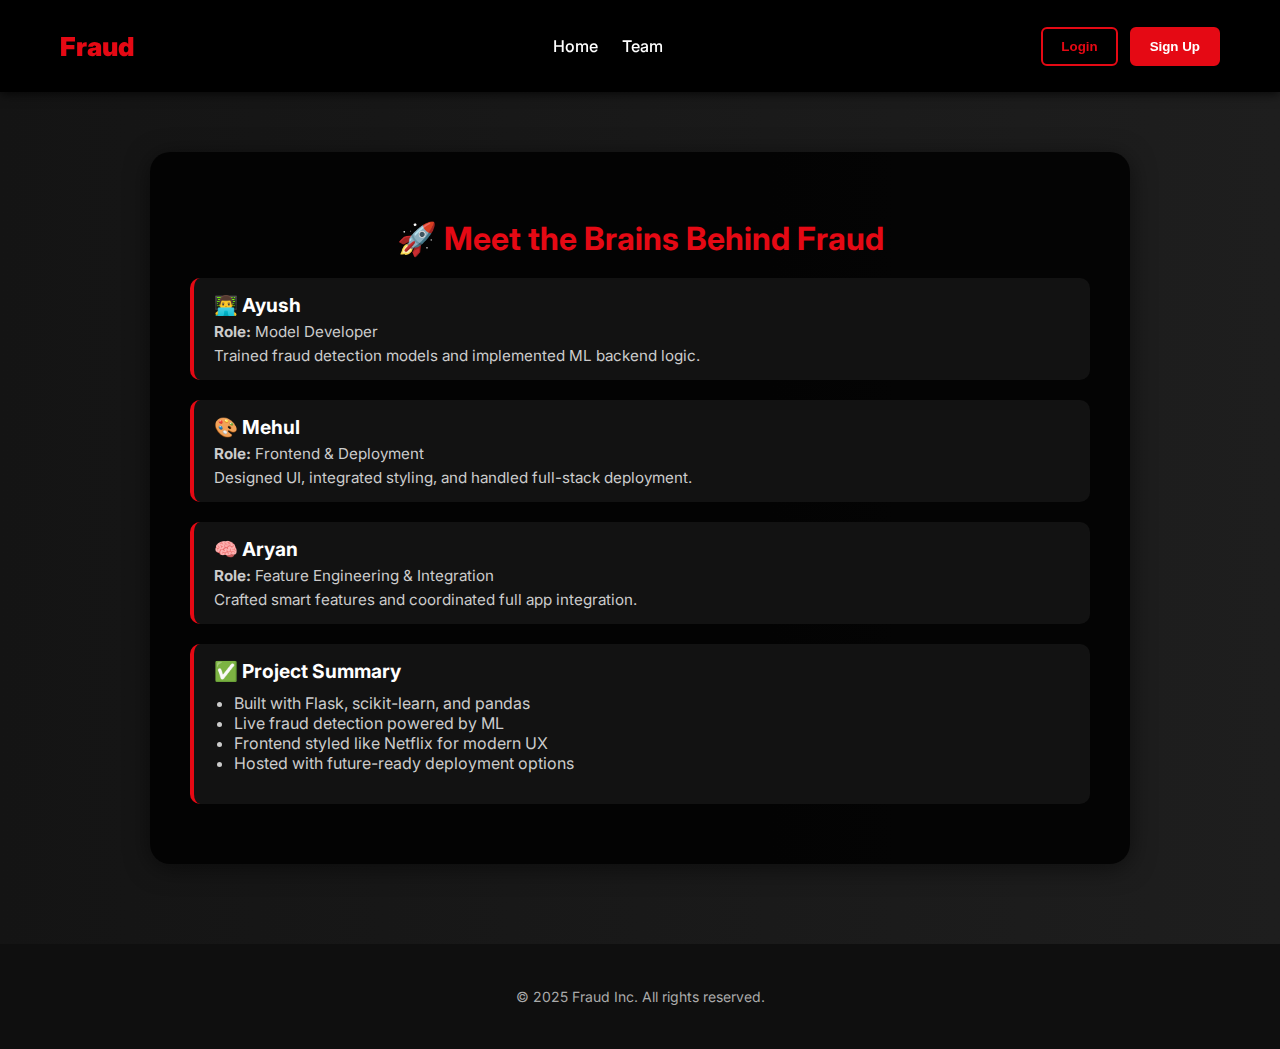
<file: team.html>
<!DOCTYPE html>
<html lang="en">
<head>
  <meta charset="UTF-8" />
  <meta name="viewport" content="width=device-width, initial-scale=1.0" />
  <title>Our Team | Fraud</title>
  <link href="https://fonts.googleapis.com/css2?family=Inter:wght@400;600;700&display=swap" rel="stylesheet" />
  <style>
    body {
      margin: 0;
      font-family: 'Inter', sans-serif;
      background: linear-gradient(to right, #141414, #1e1e1e);
      color: #e2e2e2;
      scroll-behavior: smooth;
      overflow-x: hidden;
    }
    .navbar {
      position: sticky;
      top: 0;
      z-index: 1000;
      background-color: #000;
      display: flex;
      justify-content: space-between;
      align-items: center;
      padding: 20px 60px;
      box-shadow: 0 2px 10px rgba(0,0,0,0.7);
    }
    .logo {
      font-size: 26px;
      font-weight: 900;
      color: #e50914;
    }
    .nav-links {
      list-style: none;
      display: flex;
      gap: 24px;
    }
    .nav-links li a {
      color: #ffffff;
      text-decoration: none;
      font-weight: 500;
      transition: color 0.3s;
    }
    .nav-links li a:hover {
      color: #e50914;
    }
    .auth-buttons {
      display: flex;
      gap: 12px;
    }
    .btn-outline,
    .btn-filled {
      padding: 10px 18px;
      font-weight: 600;
      border-radius: 6px;
      cursor: pointer;
      border: 2px solid #e50914;
      transition: all 0.3s ease;
    }
    .btn-outline {
      background-color: transparent;
      color: #e50914;
    }
    .btn-outline:hover {
      background-color: #e50914;
      color: #fff;
    }
    .btn-filled {
      background-color: #e50914;
      color: #fff;
    }
    .btn-filled:hover {
      background-color: #b0060f;
    }
    .about {
      max-width: 900px;
      margin: 60px auto;
      padding: 40px;
      background-color: rgba(0, 0, 0, 0.85);
      border-radius: 20px;
      box-shadow: 0 4px 24px rgba(0,0,0,0.5);
      color: #eee;
    }
    .about h2 {
      font-size: 2rem;
      margin-bottom: 20px;
      color: #e50914;
      text-align: center;
    }
    .about .team-member {
      margin: 20px 0;
      padding: 15px 20px;
      background-color: #121212;
      border-left: 4px solid #e50914;
      border-radius: 10px;
    }
    .about .team-member h4 {
      margin: 0;
      font-size: 1.2rem;
      color: #ffffff;
    }
    .about .team-member p {
      margin: 5px 0 0;
      font-size: 0.95rem;
      color: #cccccc;
    }
    .about .team-member ul {
      padding-left: 20px;
      margin-top: 10px;
      color: #cccccc;
    }
    footer {
      text-align: center;
      margin-top: 80px;
      padding: 30px;
      font-size: 14px;
      color: #aaaaaa;
      background-color: #0f0f0f;
    }
  </style>
</head>
<body>
  <nav class="navbar">
    <div class="logo">Fraud</div>
    <ul class="nav-links">
      <li><a href="/">Home</a></li>
      <li><a href="/team">Team</a></li>
    </ul>
    <div class="auth-buttons">
      <button class="btn-outline">Login</button>
      <button class="btn-filled">Sign Up</button>
    </div>
  </nav>

  <section class="about">
    <h2>🚀 Meet the Brains Behind Fraud</h2>

    <div class="team-member">
      <h4>👨‍💻 Ayush</h4>
      <p><strong>Role:</strong> Model Developer</p>
      <p>Trained fraud detection models and implemented ML backend logic.</p>
    </div>

    <div class="team-member">
      <h4>🎨 Mehul</h4>
      <p><strong>Role:</strong> Frontend & Deployment</p>
      <p>Designed UI, integrated styling, and handled full-stack deployment.</p>
    </div>

    <div class="team-member">
      <h4>🧠 Aryan</h4>
      <p><strong>Role:</strong> Feature Engineering & Integration</p>
      <p>Crafted smart features and coordinated full app integration.</p>
    </div>

    <div class="team-member">
      <h4>✅ Project Summary</h4>
      <ul>
        <li>Built with Flask, scikit-learn, and pandas</li>
        <li>Live fraud detection powered by ML</li>
        <li>Frontend styled like Netflix for modern UX</li>
        <li>Hosted with future-ready deployment options</li>
      </ul>
    </div>
  </section>

  <footer>
    <p>&copy; 2025 Fraud Inc. All rights reserved.</p>
  </footer>
</body>
</html>
</file>
